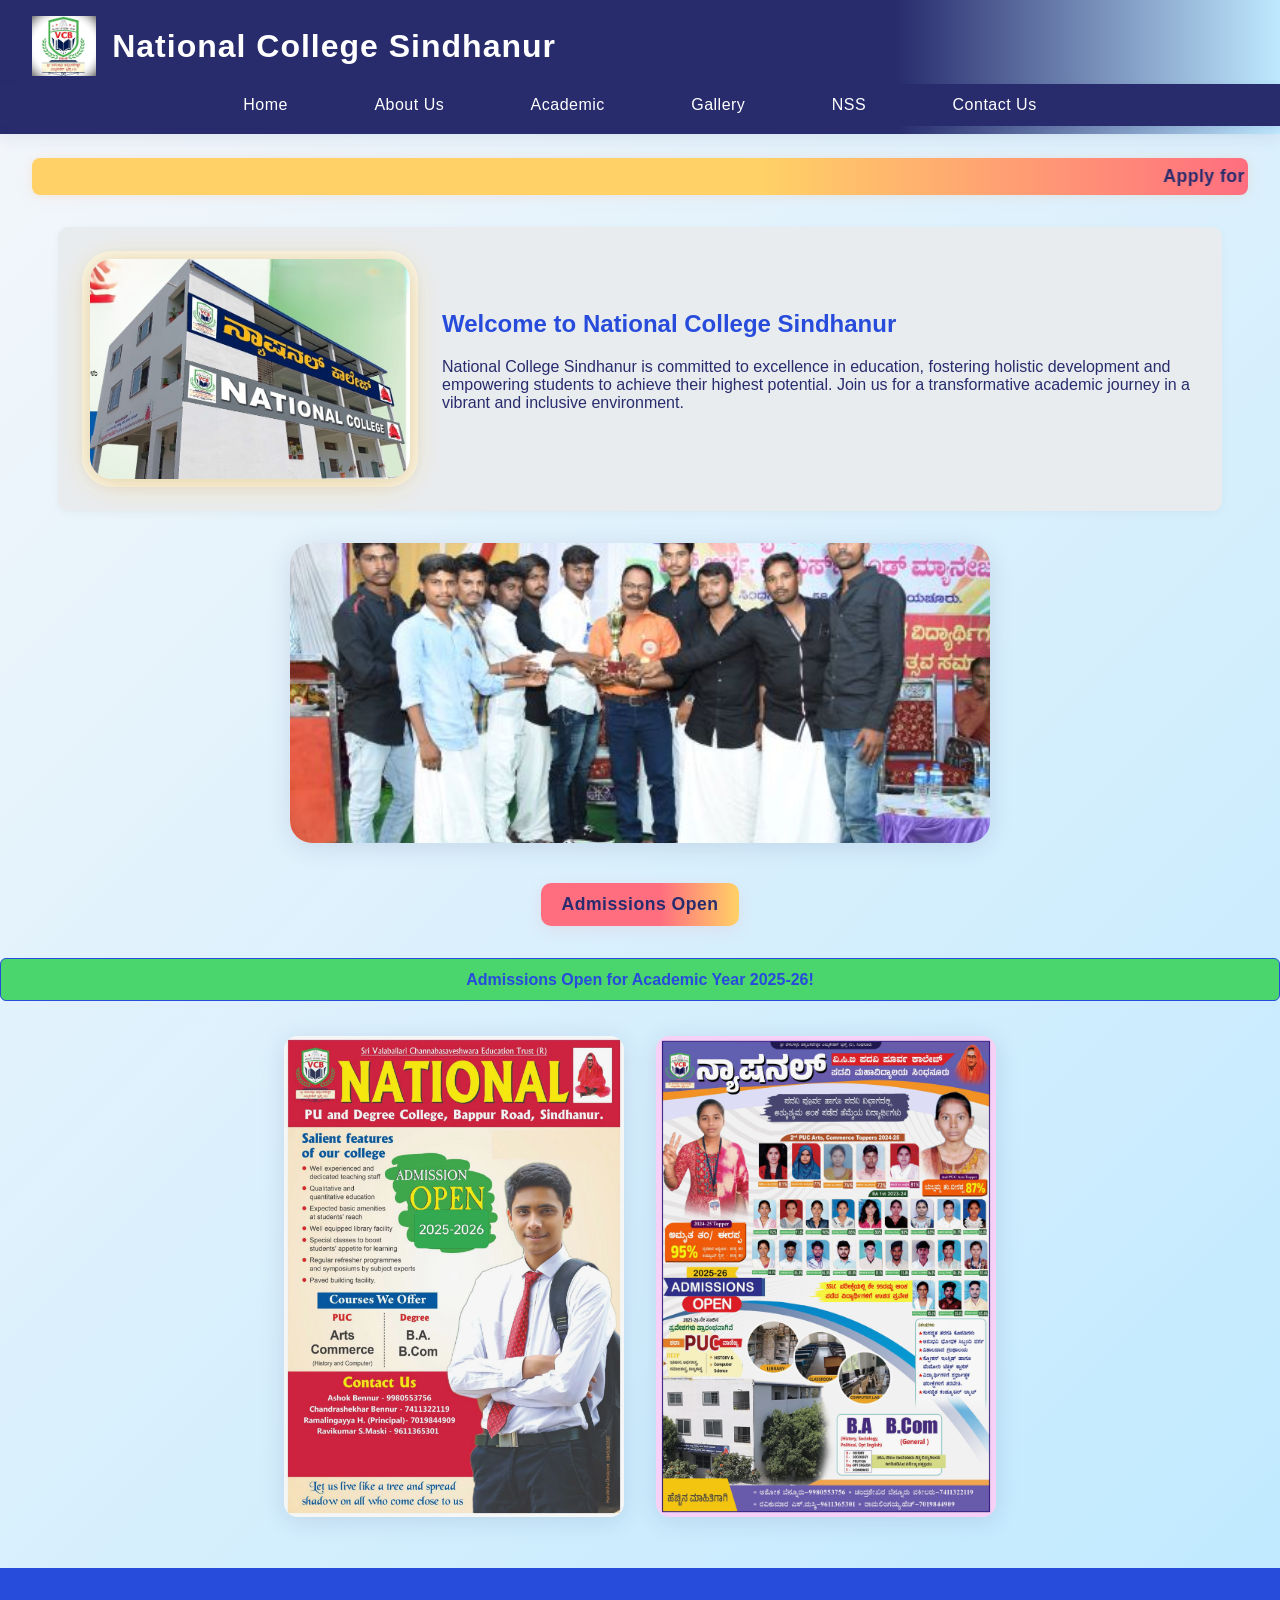
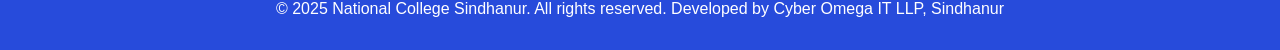
<file: index.html>
<!DOCTYPE html>
<html lang="en">
<head>
    <meta charset="UTF-8">
    <meta name="viewport" content="width=device-width, initial-scale=1.0">
    <title>National College Sindhanur</title>
    <link rel="stylesheet" href="styles.css">
    <script defer src="main.js"></script>
</head>
<body>
    <header>
        <div class="college-header">
            <img src="images/logo.jpg" alt="College Logo" class="logo">
            <h1>National College Sindhanur</h1>
        </div>
        <nav>
            <ul class="navbar">
                <li><a href="index.html">Home</a></li>
                <li><a href="about.html">About Us</a></li>
                <li class="dropdown">
                    <a href="#" class="dropbtn">Academic</a>
                    <div class="dropdown-content">
                        <a href="puc.html">PUC</a>
                        <a href="degree.html">Degree</a>
                    </div>
                </li>
                <li><a href="gallery.html">Gallery</a></li>
                <li><a href="nss.html">NSS</a></li>
                <li><a href="contact.html">Contact Us</a></li>
            </ul>
        </nav>
    </header>
    <main>
        <div class="marquee-container">
            <marquee behavior="scroll" direction="left" class="notification">
                <span>Apply for PUC Admission &nbsp;&nbsp;|&nbsp;&nbsp; Apply for Degree Admission</span>
            </marquee>
        </div>
        <section class="college-info">
            <img src="images/building.jpg" alt="College Building" class="building-img">
            <div class="info-text">
                <h2>Welcome to National College Sindhanur</h2>
                <p>National College Sindhanur is committed to excellence in education, fostering holistic development and empowering students to achieve their highest potential. Join us for a transformative academic journey in a vibrant and inclusive environment.</p>
            </div>
        </section>
        <div class="slider" id="slider">
            <img src="images/events2.jpg" class="slide active" alt="College Photo 1">
            <img src="images/events1.jpg" class="slide" alt="College Photo 2">
            <img src="images/events3.jpg" class="slide" alt="College Photo 3">
        </div>
        <div class="admission-hover" style="display:flex;justify-content:center;margin:2rem 0 0 0;">
            <span class="admission-text">Admissions Open for Academic Year 2025-26!</span>
        </div>
        <div class="pamphlet-row" style="display:flex;flex-wrap:wrap;justify-content:center;gap:2rem;margin:2.2rem 0 0 0;">
            <img src="images/pamphlet.jpeg" alt="College Pamphlet 1" class="pamphlet-img" style="max-width:340px;width:100%;border-radius:14px;box-shadow:0 4px 24px rgba(40,44,109,0.13);">
            <img src="images/pamphlet1.jpeg" alt="College Pamphlet 2" class="pamphlet-img" style="max-width:340px;width:100%;border-radius:14px;box-shadow:0 4px 24px rgba(40,44,109,0.13);">
        </div>
    </main>
    <footer>
        <p>&copy; 2025 National College Sindhanur. All rights reserved. Developed by Cyber Omega IT LLP, Sindhanur</p>
    </footer>
</body>
</html>
</file>
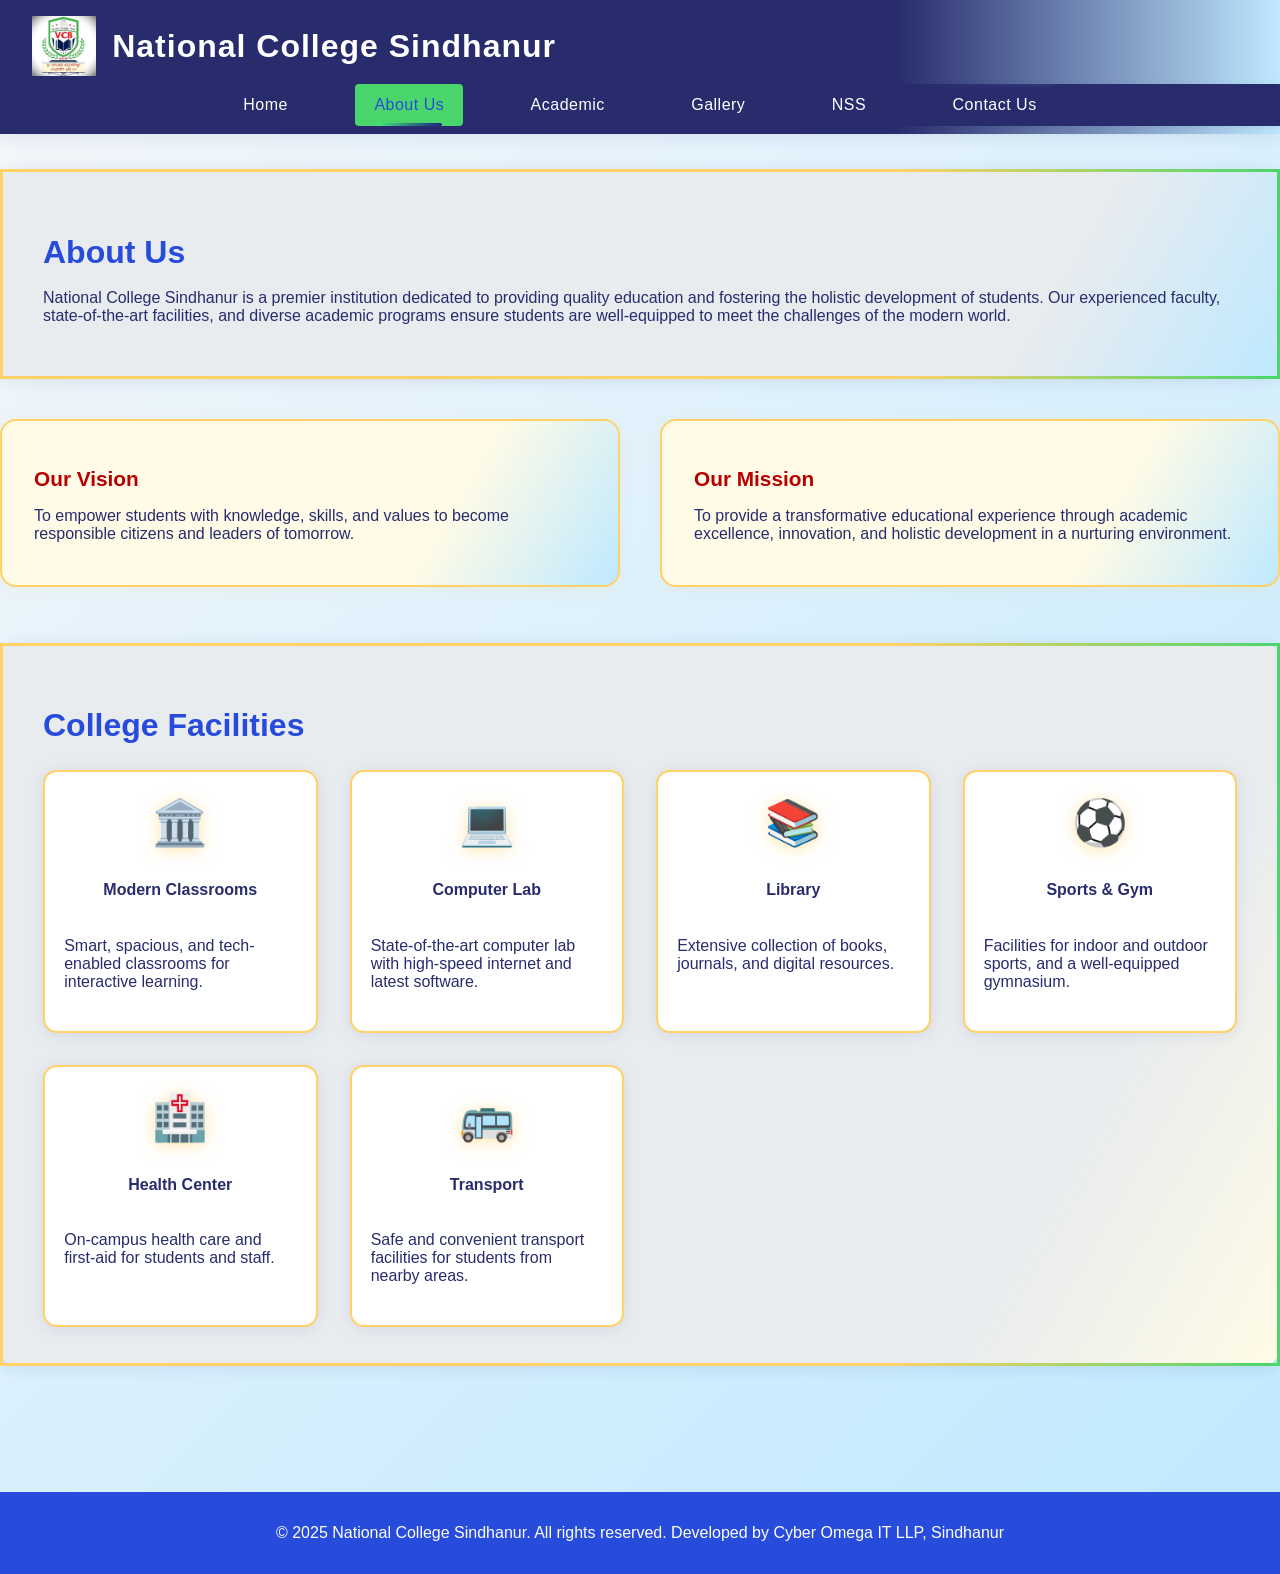
<file: about.html>
<!DOCTYPE html>
<html lang="en">
<head>
    <meta charset="UTF-8">
    <meta name="viewport" content="width=device-width, initial-scale=1.0">
    <title>About Us - National College Sindhanur</title>
    <link rel="stylesheet" href="styles.css">
</head>
<body>
    <header>
        <div class="college-header">
            <img src="images/logo.jpg" alt="College Logo" class="logo">
            <h1>National College Sindhanur</h1>
        </div>
        <nav>
            <ul class="navbar">
                <li><a href="index.html">Home</a></li>
                <li><a href="about.html" class="active">About Us</a></li>
                <li><a href="academic.html">Academic</a></li>
                <li><a href="gallery.html">Gallery</a></li>
                <li><a href="nss.html">NSS</a></li>
                <li><a href="contact.html">Contact Us</a></li>
            </ul>
        </nav>
    </header>
    <main>
        <section class="about-section">
            <h2>About Us</h2>
            <p>National College Sindhanur is a premier institution dedicated to providing quality education and fostering the holistic development of students. Our experienced faculty, state-of-the-art facilities, and diverse academic programs ensure students are well-equipped to meet the challenges of the modern world.</p>
        </section>
        <section class="vision-mission-section" style="margin-bottom: 3.5rem;">
            <div class="vm-card vm-vision">
                <h3>Our Vision</h3>
                <p>To empower students with knowledge, skills, and values to become responsible citizens and leaders of tomorrow.</p>
            </div>
            <div class="vm-card vm-mission">
                <h3>Our Mission</h3>
                <p>To provide a transformative educational experience through academic excellence, innovation, and holistic development in a nurturing environment.</p>
            </div>
        </section>
        <section class="facilities-section facilities-animate">
            <h2>College Facilities</h2>
            <div class="facilities-grid">
                <div class="facility-card">
                    <div class="facility-icon">🏛️</div>
                    <h4>Modern Classrooms</h4>
                    <p>Smart, spacious, and tech-enabled classrooms for interactive learning.</p>
                </div>
                <div class="facility-card">
                    <div class="facility-icon">💻</div>
                    <h4>Computer Lab</h4>
                    <p>State-of-the-art computer lab with high-speed internet and latest software.</p>
                </div>
                <div class="facility-card">
                    <div class="facility-icon">📚</div>
                    <h4>Library</h4>
                    <p>Extensive collection of books, journals, and digital resources.</p>
                </div>
                <div class="facility-card">
                    <div class="facility-icon">⚽</div>
                    <h4>Sports & Gym</h4>
                    <p>Facilities for indoor and outdoor sports, and a well-equipped gymnasium.</p>
                </div>
                <div class="facility-card">
                    <div class="facility-icon">🏥</div>
                    <h4>Health Center</h4>
                    <p>On-campus health care and first-aid for students and staff.</p>
                </div>
                <div class="facility-card">
                    <div class="facility-icon">🚌</div>
                    <h4>Transport</h4>
                    <p>Safe and convenient transport facilities for students from nearby areas.</p>
                </div>
            </div>
        </section>
        <div id="about-admission-btn-container" style="display:flex;justify-content:center;margin:2.7rem 0 0.8rem 0;">
            <button class="admission-popup-btn" id="about-admission-btn">Admissions Open</button>
        </div>
    </main>
    <footer>
        <p>&copy; 2025 National College Sindhanur. All rights reserved. Developed by Cyber Omega IT LLP, Sindhanur</p>
    </footer>
</body>
</html>
</file>
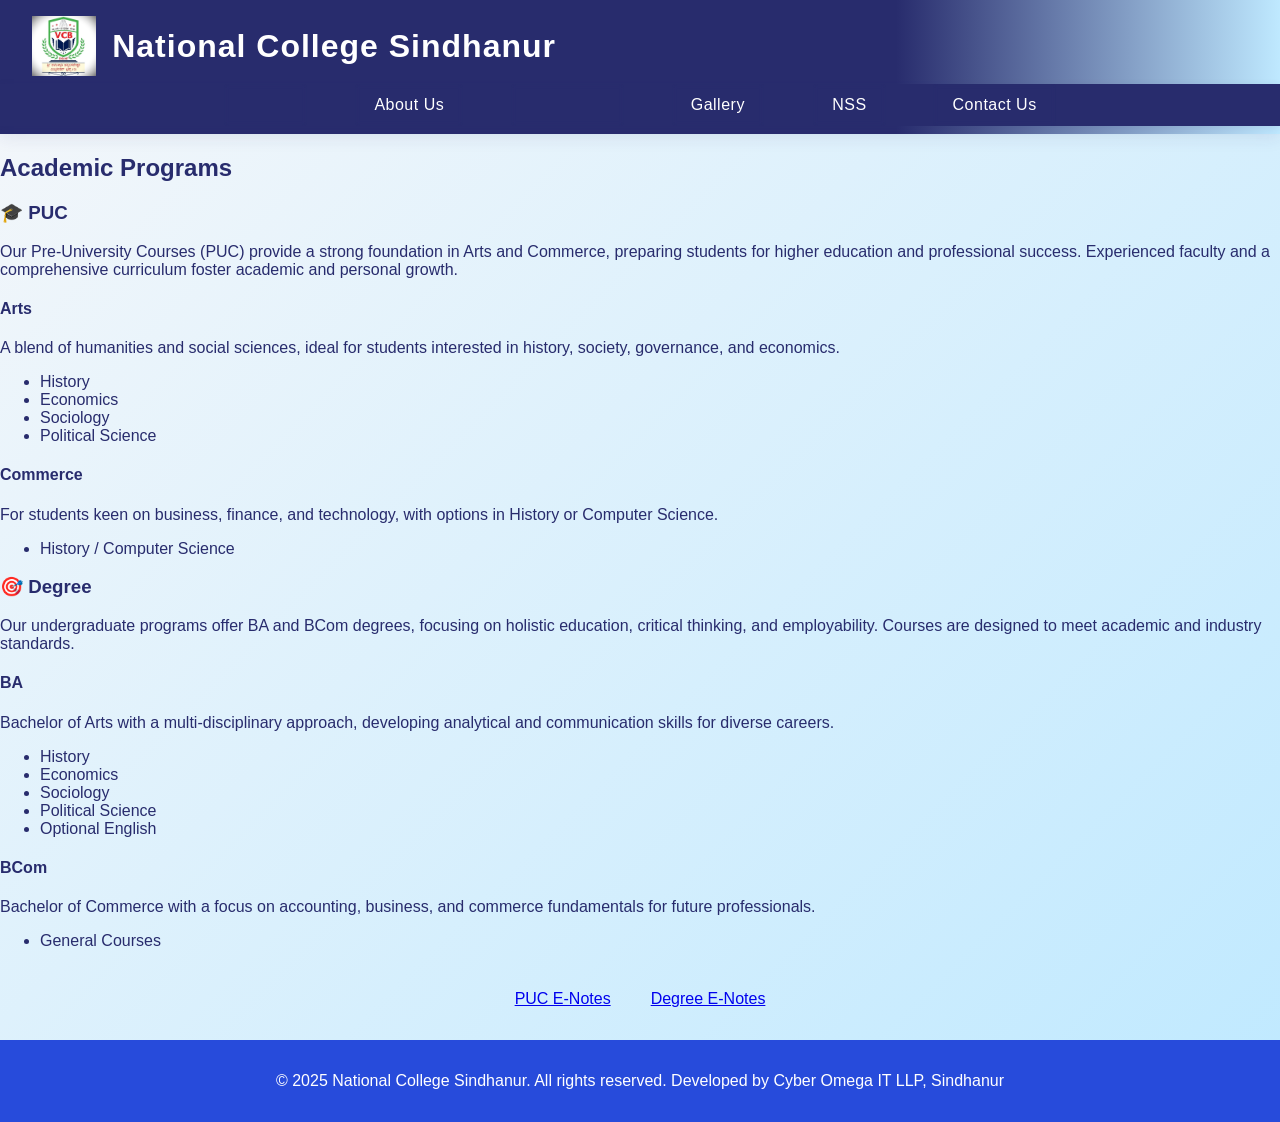
<file: academic.html>
<!DOCTYPE html>
<html lang="en">
<head>
    <meta charset="UTF-8">
    <meta name="viewport" content="width=device-width, initial-scale=1.0">
    <title>Academic - National College Sindhanur</title>
    <link rel="stylesheet" href="styles.css">
</head>
<body>
    <header>
        <div class="college-header">
            <img src="images/logo.jpg" alt="College Logo" class="logo">
            <h1>National College Sindhanur</h1>
        </div>
        <nav>
            <ul class="navbar">
                <li><a href="index.html">Home</a></li>
                <li><a href="about.html">About Us</a></li>
                <li class="dropdown">
                    <a href="#" class="dropbtn active">Academic</a>
                    <div class="dropdown-content">
                        <a href="puc.html">PUC</a>
                        <a href="degree.html">Degree</a>
                    </div>
                </li>
                <li><a href="gallery.html">Gallery</a></li>
                <li><a href="nss.html">NSS</a></li>
                <li><a href="contact.html">Contact Us</a></li>
            </ul>
        </nav>
    </header>
    <main>
        <section class="academic-section">
            <h2>Academic Programs</h2>
            <div class="academic-grid">
                <div class="academic-card academic-puc">
                    <h3><span class="academic-icon">🎓</span> PUC</h3>
<p class="academic-desc">Our Pre-University Courses (PUC) provide a strong foundation in Arts and Commerce, preparing students for higher education and professional success. Experienced faculty and a comprehensive curriculum foster academic and personal growth.</p>
                    <div class="academic-track">
                        <h4>Arts</h4>
<p class="track-desc">A blend of humanities and social sciences, ideal for students interested in history, society, governance, and economics.</p>
                        <ul>
                            <li>History</li>
                            <li>Economics</li>
                            <li>Sociology</li>
                            <li>Political Science</li>
                        </ul>
                    </div>
                    <div class="academic-track">
                        <h4>Commerce</h4>
<p class="track-desc">For students keen on business, finance, and technology, with options in History or Computer Science.</p>
                        <ul>
                            <li>History / Computer Science</li>
                        </ul>
                    </div>
                </div>
                <div class="academic-card academic-degree">
                    <h3><span class="academic-icon">🎯</span> Degree</h3>
<p class="academic-desc">Our undergraduate programs offer BA and BCom degrees, focusing on holistic education, critical thinking, and employability. Courses are designed to meet academic and industry standards.</p>
                    <div class="academic-track">
                        <h4>BA</h4>
<p class="track-desc">Bachelor of Arts with a multi-disciplinary approach, developing analytical and communication skills for diverse careers.</p>
                        <ul>
                            <li>History</li>
                            <li>Economics</li>
                            <li>Sociology</li>
                            <li>Political Science</li>
                            <li>Optional English</li>
                        </ul>
                    </div>
                    <div class="academic-track">
                        <h4>BCom</h4>
<p class="track-desc">Bachelor of Commerce with a focus on accounting, business, and commerce fundamentals for future professionals.</p>
                        <ul>
                            <li>General Courses</li>
                        </ul>
                    </div>
                </div>
            </div>
            <div class="academic-btns" style="display:flex;justify-content:center;gap:2.5rem;margin:2.5rem 0 1.5rem 0;">
                <a href="puc.html" class="academic-link-btn">PUC E-Notes</a>
                <a href="degree.html" class="academic-link-btn">Degree E-Notes</a>
            </div>
        </section>
    </main>
    <footer>
        <p>&copy; 2025 National College Sindhanur. All rights reserved. Developed by Cyber Omega IT LLP, Sindhanur</p>
    </footer>
</body>
</html>
</file>
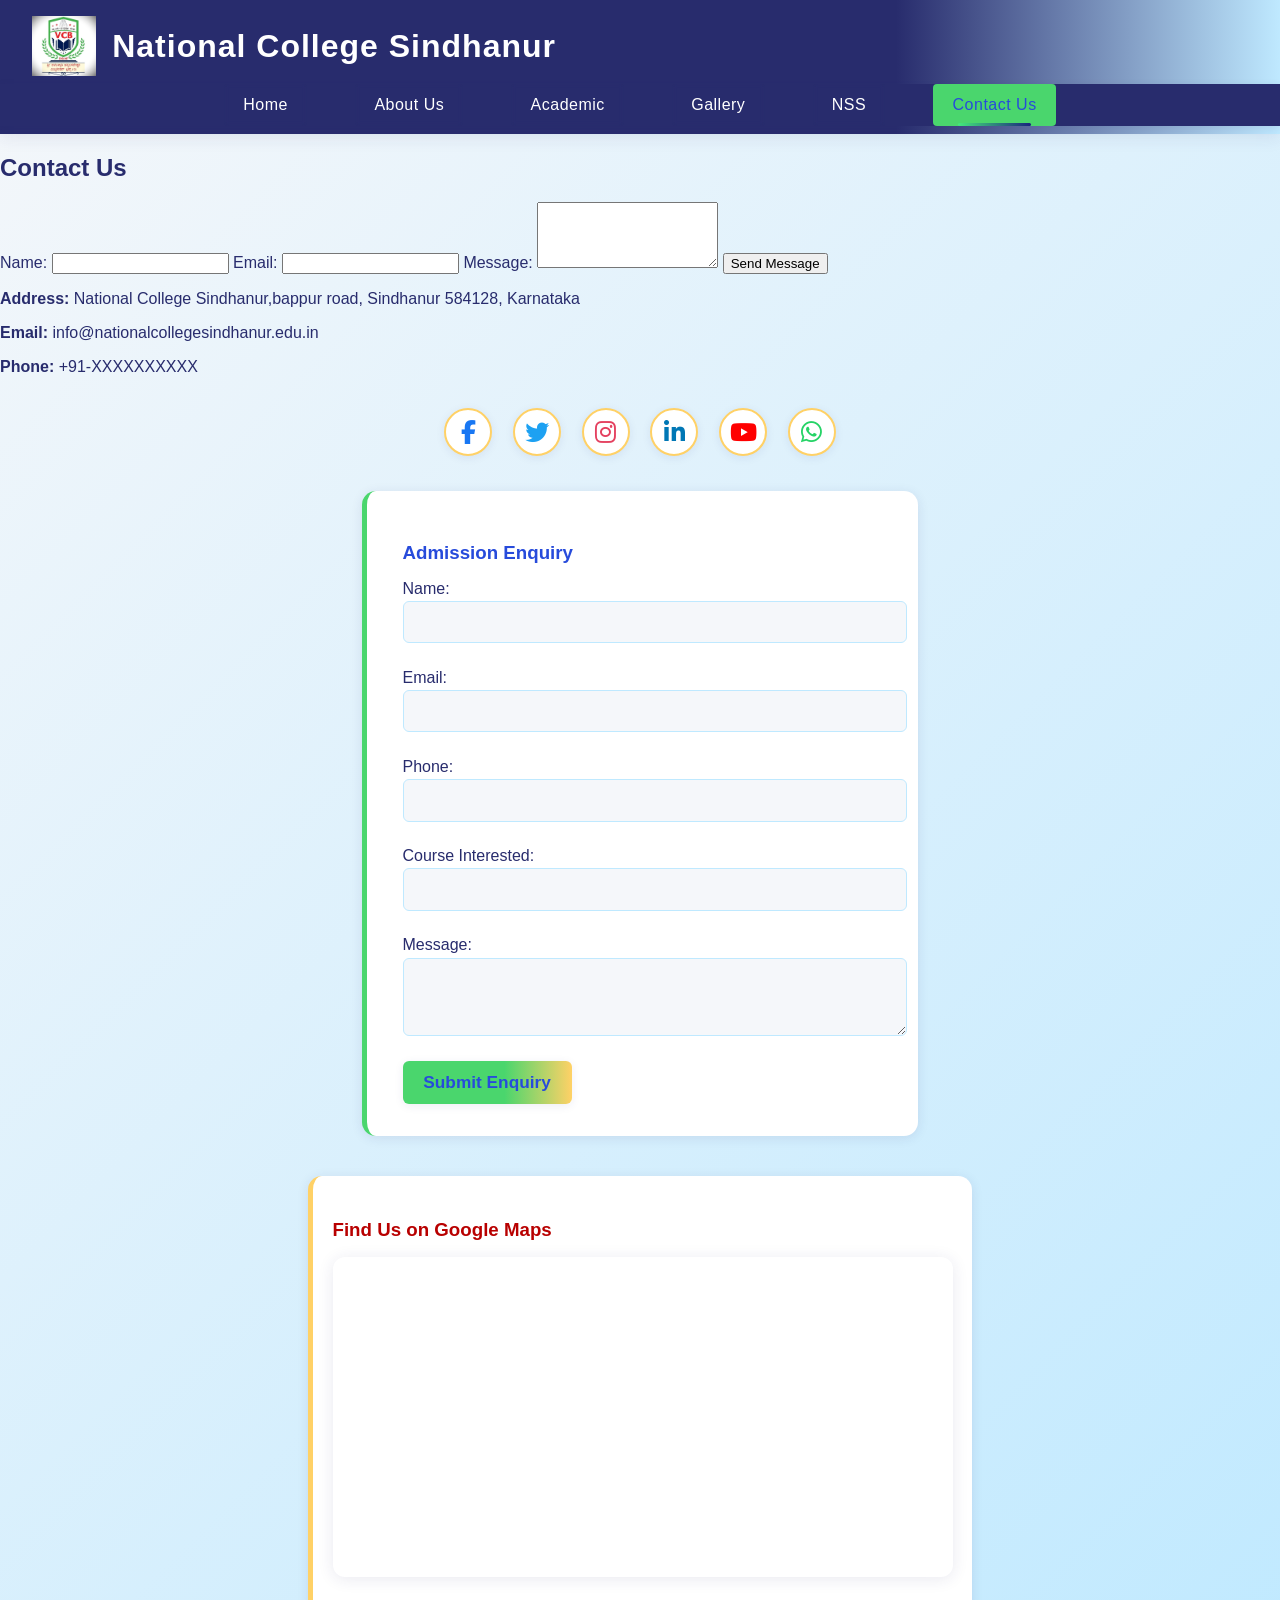
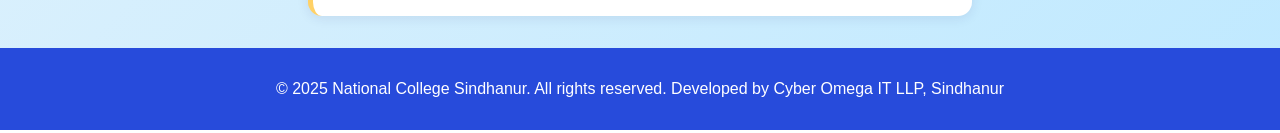
<file: contact.html>
<!DOCTYPE html>
<html lang="en">
<head>
    <meta charset="UTF-8">
    <meta name="viewport" content="width=device-width, initial-scale=1.0">
    <title>Contact Us - National College Sindhanur</title>
    <link rel="stylesheet" href="styles.css">
    <!-- Font Awesome for social media icons -->
    <link rel="stylesheet" href="https://cdnjs.cloudflare.com/ajax/libs/font-awesome/6.4.2/css/all.min.css" crossorigin="anonymous" referrerpolicy="no-referrer" />
</head>
<body>
    <header>
        <div class="college-header">
            <img src="images/logo.jpg" alt="College Logo" class="logo">
            <h1>National College Sindhanur</h1>
        </div>
        <nav>
            <ul class="navbar">
                <li><a href="index.html">Home</a></li>
                <li><a href="about.html">About Us</a></li>
                <li><a href="academic.html">Academic</a></li>
                <li><a href="gallery.html">Gallery</a></li>
                <li><a href="nss.html">NSS</a></li>
                <li><a href="contact.html" class="active">Contact Us</a></li>
            </ul>
        </nav>
    </header>
    <main>
        <section class="contact-section">
            <h2>Contact Us</h2>
            <form class="contact-form">
                <label for="name">Name:</label>
                <input type="text" id="name" name="name" required>
                <label for="email">Email:</label>
                <input type="email" id="email" name="email" required>
                <label for="message">Message:</label>
                <textarea id="message" name="message" rows="4" required></textarea>
                <button type="submit">Send Message</button>
            </form>
            <div class="contact-details">
                <p><strong>Address:</strong> National College Sindhanur,bappur road, Sindhanur 584128, Karnataka</p>
                <p><strong>Email:</strong> info@nationalcollegesindhanur.edu.in</p>
                <p><strong>Phone:</strong> +91-XXXXXXXXXX</p>
            </div>
            <div class="social-media-links">
                <a href="https://www.facebook.com/Nccmfamily/" target="_blank" aria-label="Facebook" class="social-icon facebook"><i class="fab fa-facebook-f"></i></a>
                <a href="https://twitter.com/" target="_blank" aria-label="Twitter" class="social-icon twitter"><i class="fab fa-twitter"></i></a>
                <a href="https://www.instagram.com/national_degree_college/" target="_blank" aria-label="Instagram" class="social-icon instagram"><i class="fab fa-instagram"></i></a>
                <a href="https://in.linkedin.com/school/d470-national-commerce-college-sindhanur/http://www.youtube.com/@nationalcollegesindhanuron3766" target="_blank" aria-label="LinkedIn" class="social-icon linkedin"><i class="fab fa-linkedin-in"></i></a>
                <a href="https://youtube.com/" target="_blank" aria-label="YouTube" class="social-icon youtube"><i class="fab fa-youtube"></i></a>
                <a href="https://wa.me/" target="_blank" aria-label="WhatsApp" class="social-icon whatsapp"><i class="fab fa-whatsapp"></i></a>
            </div>
            <form class="admission-form" style="margin-top:2.2rem;">
                <h3>Admission Enquiry</h3>
                <label for="admission-name">Name:</label>
                <input type="text" id="admission-name" name="admission-name" required>
                <label for="admission-email">Email:</label>
                <input type="email" id="admission-email" name="admission-email" required>
                <label for="admission-phone">Phone:</label>
                <input type="tel" id="admission-phone" name="admission-phone" required>
                <label for="admission-course">Course Interested:</label>
                <input type="text" id="admission-course" name="admission-course" required>
                <label for="admission-message">Message:</label>
                <textarea id="admission-message" name="admission-message" rows="3" required></textarea>
                <button type="submit">Submit Enquiry</button>
            </form>
            <div class="map-container" style="margin-top:2.5rem;">
                <h3>Find Us on Google Maps</h3>
                <iframe src="https://www.google.com/maps?q=National+College+Sindhanur&output=embed" width="100%" height="320" style="border:0;border-radius:12px;box-shadow:0 2px 16px rgba(40,44,109,0.10);" allowfullscreen="" loading="lazy" referrerpolicy="no-referrer-when-downgrade"></iframe>
            </div>
        </section>
    </main>
    <footer>
        <p>&copy; 2025 National College Sindhanur. All rights reserved. Developed by Cyber Omega IT LLP, Sindhanur</p>
    </footer>
</body>
</html>
</file>
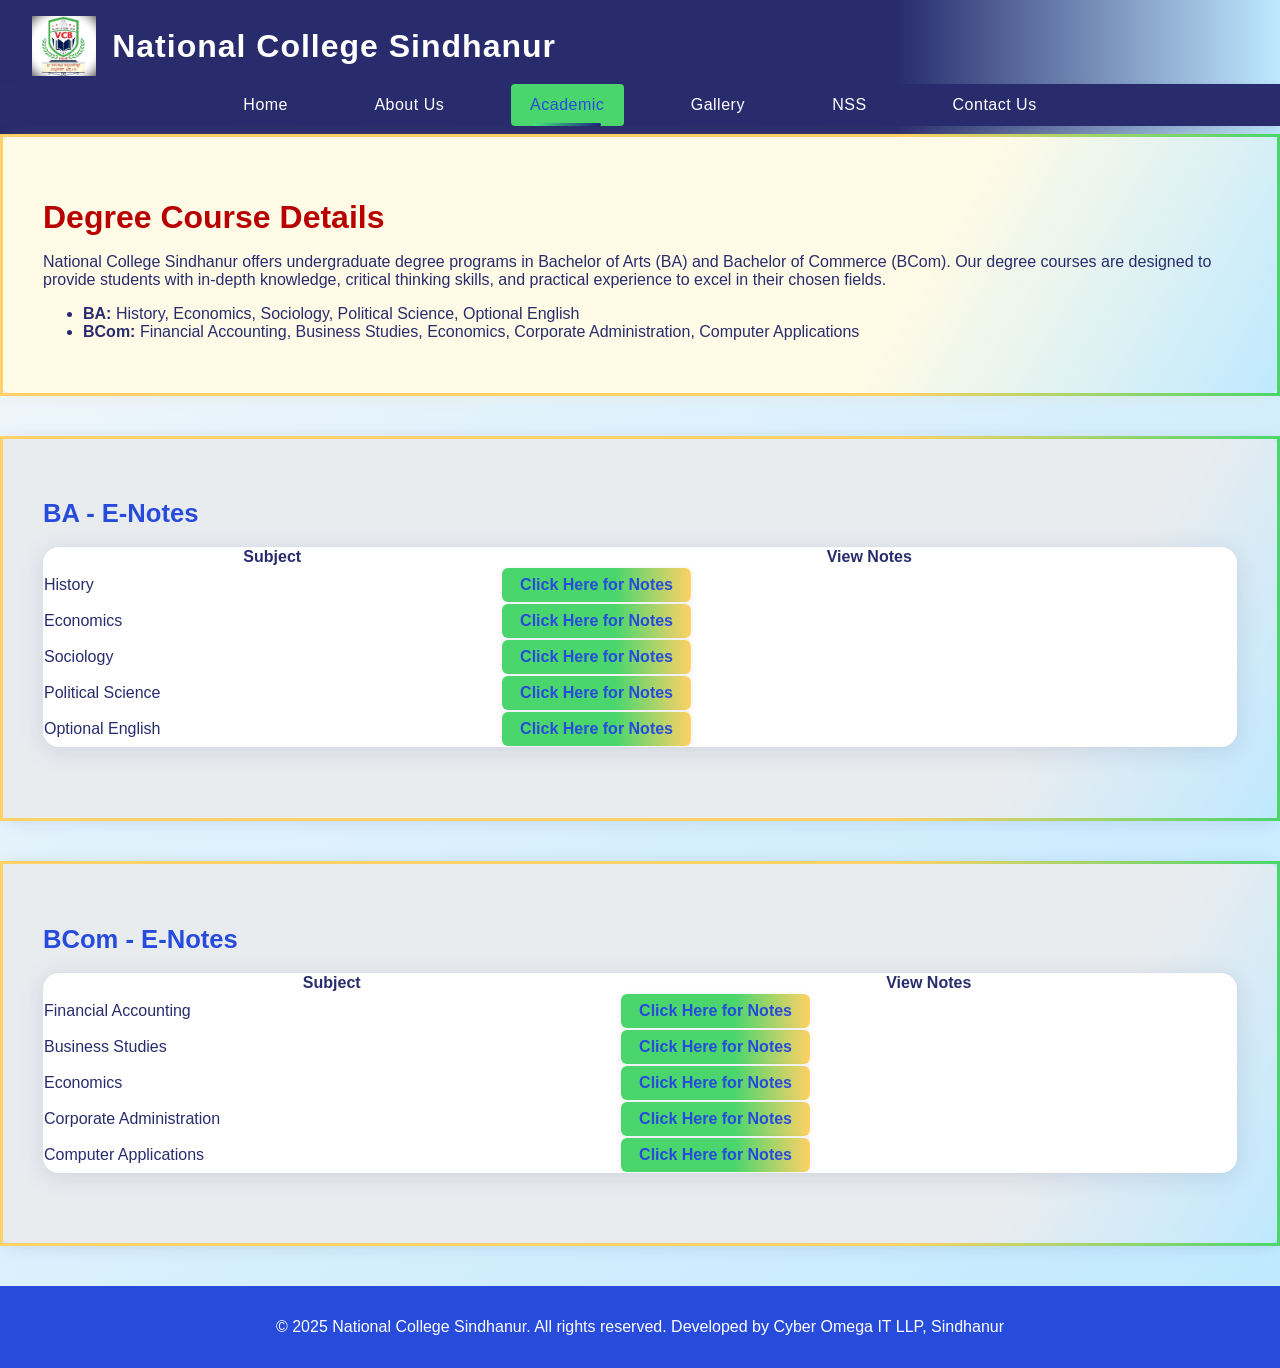
<file: degree.html>
<!DOCTYPE html>
<html lang="en">
<head>
    <meta charset="UTF-8">
    <meta name="viewport" content="width=device-width, initial-scale=1.0">
    <title>Degree E-Notes - National College Sindhanur</title>
    <link rel="stylesheet" href="styles.css">
</head>
<body>
    <header>
        <div class="college-header">
            <img src="images/logo.jpg" alt="College Logo" class="logo">
            <h1>National College Sindhanur</h1>
        </div>
        <nav>
            <ul class="navbar">
                <li><a href="index.html">Home</a></li>
                <li><a href="about.html">About Us</a></li>
                <li class="dropdown">
                    <a href="#" class="dropbtn active">Academic</a>
                    <div class="dropdown-content">
                        <a href="puc.html">PUC</a>
                        <a href="degree.html" class="active">Degree</a>
                    </div>
                </li>
                <li><a href="gallery.html">Gallery</a></li>
                <li><a href="nss.html">NSS</a></li>
                <li><a href="contact.html">Contact Us</a></li>
            </ul>
        </nav>
    </header>
    <main>
        <!-- Degree Course Details Section -->
        <section class="degree-course-details">
            <h2>Degree Course Details</h2>
            <p>National College Sindhanur offers undergraduate degree programs in Bachelor of Arts (BA) and Bachelor of Commerce (BCom). Our degree courses are designed to provide students with in-depth knowledge, critical thinking skills, and practical experience to excel in their chosen fields.</p>
            <ul>
                <li><strong>BA:</strong> History, Economics, Sociology, Political Science, Optional English</li>
                <li><strong>BCom:</strong> Financial Accounting, Business Studies, Economics, Corporate Administration, Computer Applications</li>
            </ul>
        </section>

        <!-- BA E-Notes Section -->
        <section class="e-notes-section">
            <h3>BA - E-Notes</h3>
            <table class="e-notes-table">
                <thead>
                    <tr><th>Subject</th><th>View Notes</th></tr>
                </thead>
                <tbody>
                    <tr><td>History</td><td><a href="pdfs/ba-history.pdf" class="e-notes-btn" target="_blank">Click Here for Notes</a></td></tr>
                    <tr><td>Economics</td><td><a href="pdfs/ba-economics.pdf" class="e-notes-btn" target="_blank">Click Here for Notes</a></td></tr>
                    <tr><td>Sociology</td><td><a href="pdfs/ba-sociology.pdf" class="e-notes-btn" target="_blank">Click Here for Notes</a></td></tr>
                    <tr><td>Political Science</td><td><a href="pdfs/ba-political-science.pdf" class="e-notes-btn" target="_blank">Click Here for Notes</a></td></tr>
                    <tr><td>Optional English</td><td><a href="pdfs/ba-opt-english.pdf" class="e-notes-btn" target="_blank">Click Here for Notes</a></td></tr>
                </tbody>
            </table>
        </section>

        <!-- BCom E-Notes Section -->
        <section class="e-notes-section">
            <h3>BCom - E-Notes</h3>
            <table class="e-notes-table">
                <thead>
                    <tr><th>Subject</th><th>View Notes</th></tr>
                </thead>
                <tbody>
                    <tr><td>Financial Accounting</td><td><a href="pdfs/bcom-fin-accounting.pdf" class="e-notes-btn" target="_blank">Click Here for Notes</a></td></tr>
                    <tr><td>Business Studies</td><td><a href="pdfs/bcom-business-studies.pdf" class="e-notes-btn" target="_blank">Click Here for Notes</a></td></tr>
                    <tr><td>Economics</td><td><a href="pdfs/bcom-economics.pdf" class="e-notes-btn" target="_blank">Click Here for Notes</a></td></tr>
                    <tr><td>Corporate Administration</td><td><a href="pdfs/bcom-corp-admin.pdf" class="e-notes-btn" target="_blank">Click Here for Notes</a></td></tr>
                    <tr><td>Computer Applications</td><td><a href="pdfs/bcom-computer-apps.pdf" class="e-notes-btn" target="_blank">Click Here for Notes</a></td></tr>
                </tbody>
            </table>
        </section>
    </main>
    <footer>
        <p>&copy; 2025 National College Sindhanur. All rights reserved. Developed by Cyber Omega IT LLP, Sindhanur</p>
    </footer>
</body>
</html>
</file>
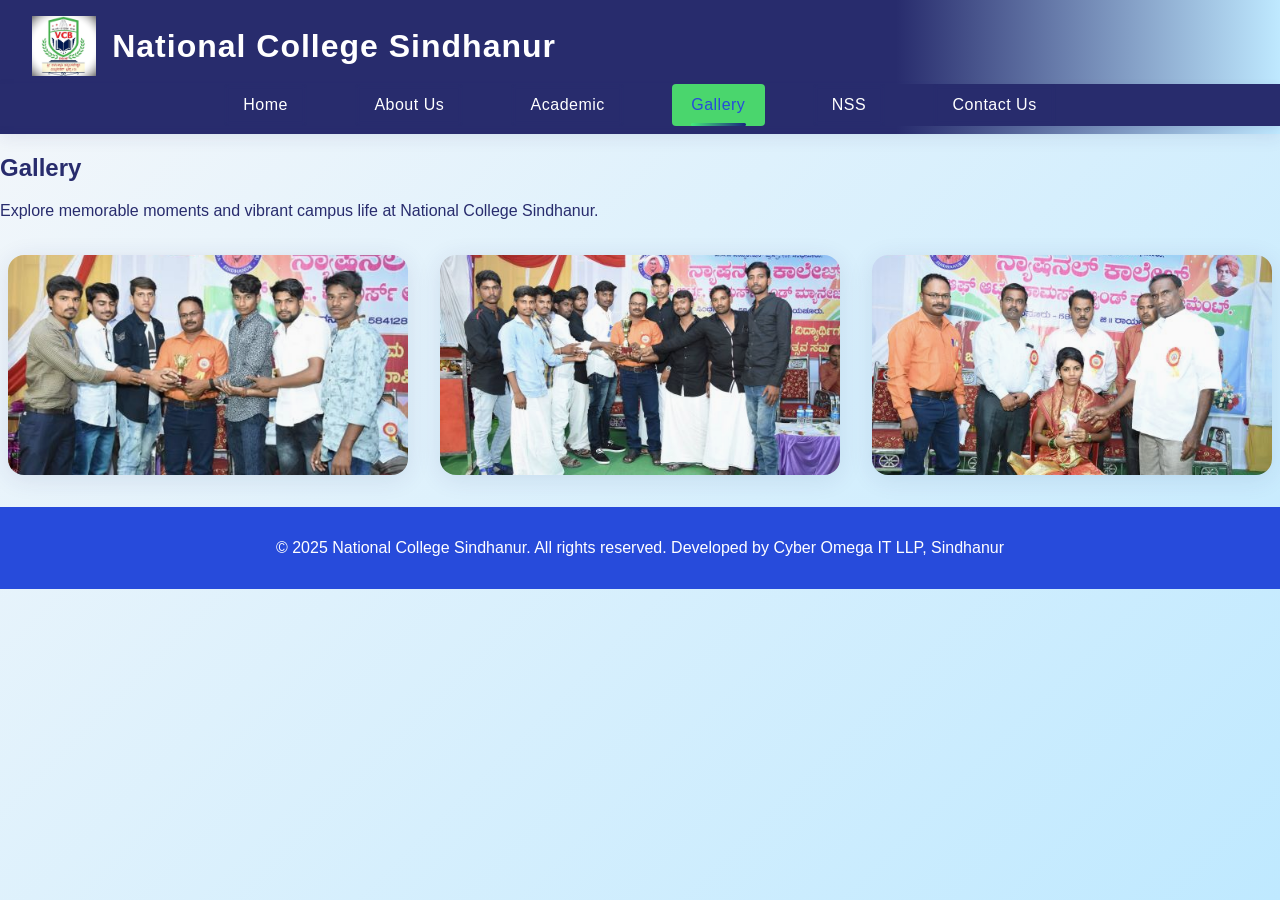
<file: gallery.html>
<!DOCTYPE html>
<html lang="en">
<head>
    <meta charset="UTF-8">
    <meta name="viewport" content="width=device-width, initial-scale=1.0">
    <title>Gallery - National College Sindhanur</title>
    <link rel="stylesheet" href="styles.css">
    <link rel="stylesheet" href="gallery-advanced.css">
</head>
<body>
    <header>
        <div class="college-header">
            <img src="images/logo.jpg" alt="College Logo" class="logo">
            <h1>National College Sindhanur</h1>
        </div>
        <nav>
            <ul class="navbar">
                <li><a href="index.html">Home</a></li>
                <li><a href="about.html">About Us</a></li>
                <li><a href="academic.html">Academic</a></li>
                <li><a href="gallery.html" class="active">Gallery</a></li>
                <li><a href="nss.html">NSS</a></li>
                <li><a href="contact.html">Contact Us</a></li>
            </ul>
        </nav>
    </header>
    <main>
        <section class="gallery-section">
            <h2>Gallery</h2>
            <p>Explore memorable moments and vibrant campus life at National College Sindhanur.</p>
            <div class="gallery-grid">
                <img src="images/events1.jpg" alt="Gallery Photo 1">
                <img src="images/events2.jpg" alt="Gallery Photo 2">
                <img src="images/events3.jpg" alt="Gallery Photo 3">
                
            </div>
        </section>
    </main>
    <footer>
        <p>&copy; 2025 National College Sindhanur. All rights reserved. Developed by Cyber Omega IT LLP, Sindhanur</p>
    </footer>
</body>
</html>
</file>
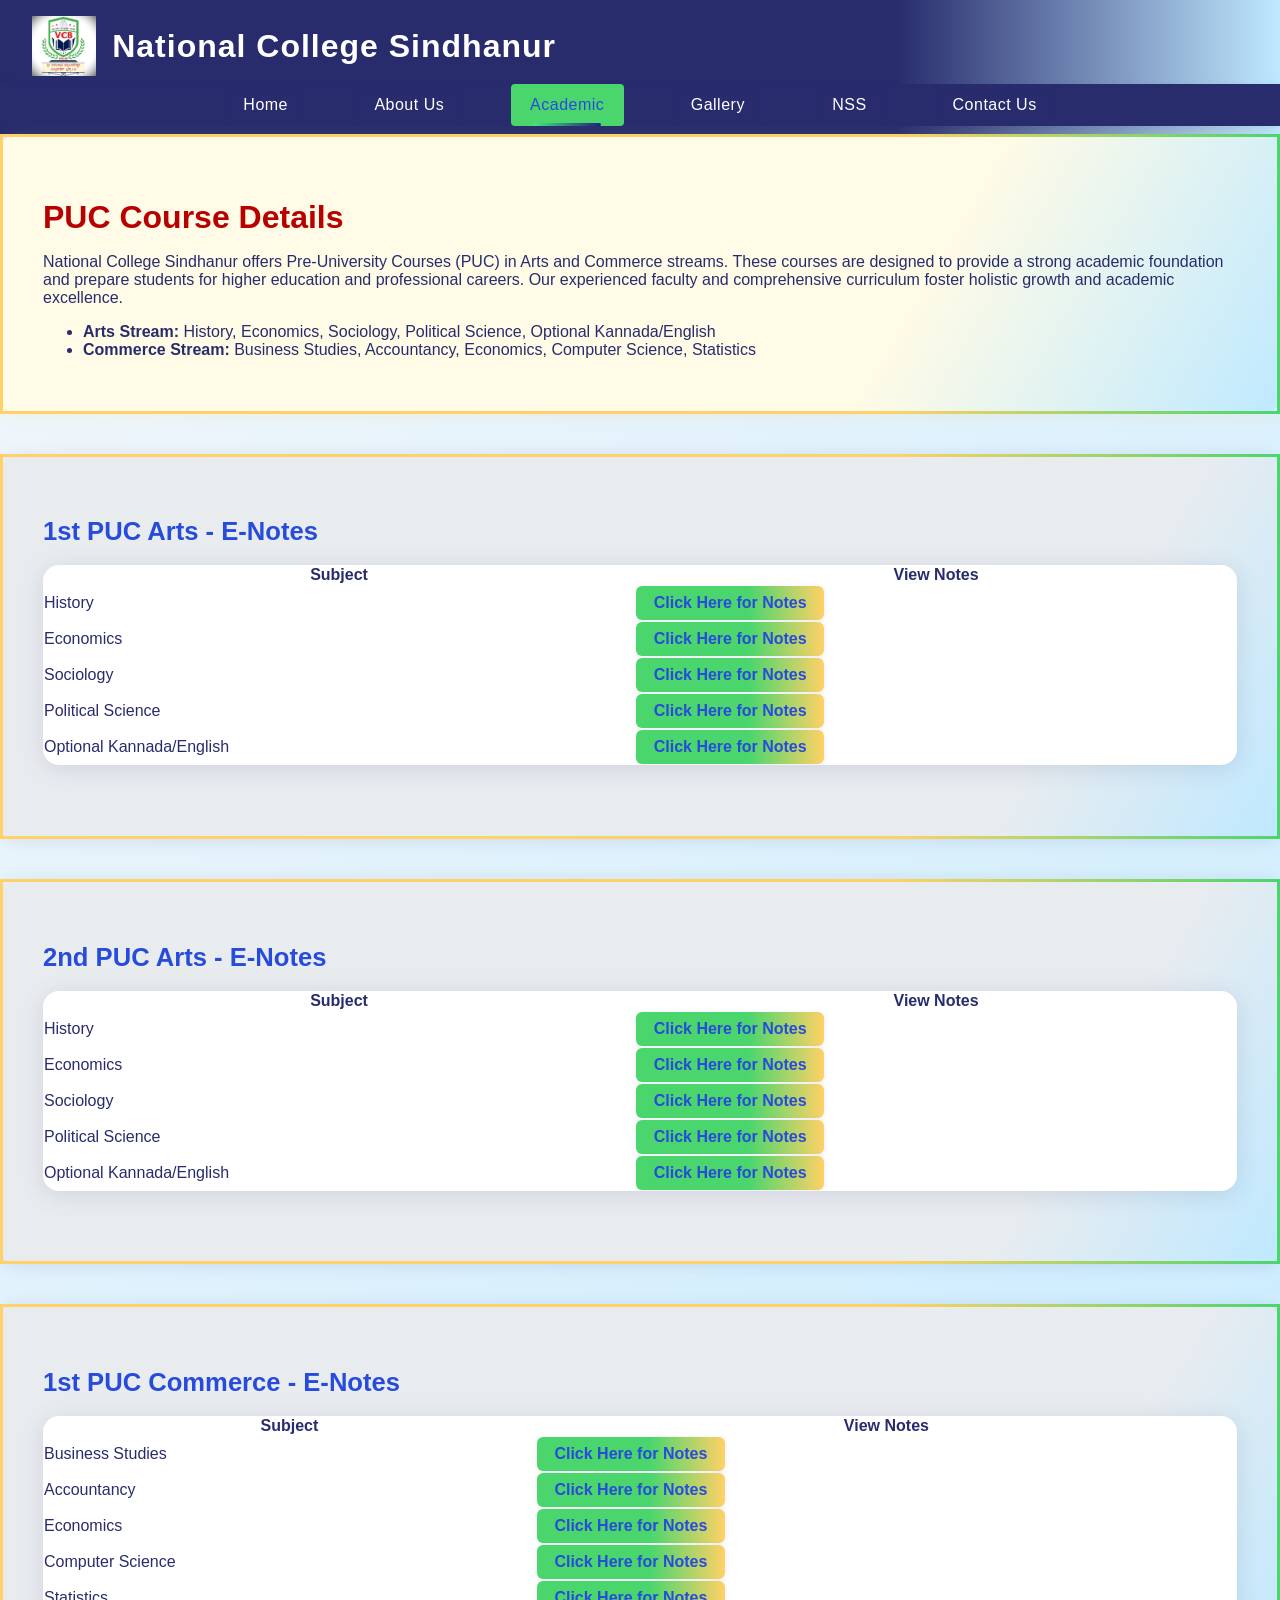
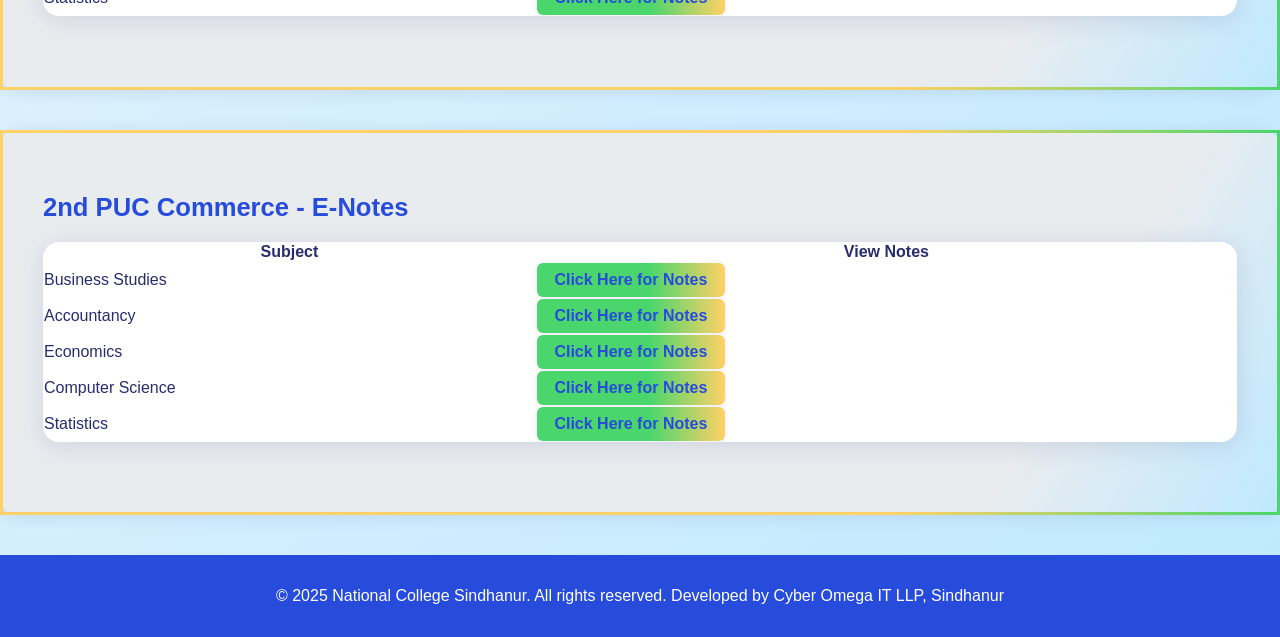
<file: puc.html>
<!DOCTYPE html>
<html lang="en">
<head>
    <meta charset="UTF-8">
    <meta name="viewport" content="width=device-width, initial-scale=1.0">
    <title>PUC E-Notes - National College Sindhanur</title>
    <link rel="stylesheet" href="styles.css">
</head>
<body>
    <header>
        <div class="college-header">
            <img src="images/logo.jpg" alt="College Logo" class="logo">
            <h1>National College Sindhanur</h1>
        </div>
        <nav>
            <ul class="navbar">
                <li><a href="index.html">Home</a></li>
                <li><a href="about.html">About Us</a></li>
                <li class="dropdown">
                    <a href="#" class="dropbtn active">Academic</a>
                    <div class="dropdown-content">
                        <a href="puc.html" class="active">PUC</a>
                        <a href="degree.html">Degree</a>
                    </div>
                </li>
                <li><a href="gallery.html">Gallery</a></li>
                <li><a href="nss.html">NSS</a></li>
                <li><a href="contact.html">Contact Us</a></li>
            </ul>
        </nav>
    </header>
    <main>
        <!-- PUC Course Details Section -->
        <section class="puc-course-details">
            <h2>PUC Course Details</h2>
            <p>National College Sindhanur offers Pre-University Courses (PUC) in Arts and Commerce streams. These courses are designed to provide a strong academic foundation and prepare students for higher education and professional careers. Our experienced faculty and comprehensive curriculum foster holistic growth and academic excellence.</p>
            <ul>
                <li><strong>Arts Stream:</strong> History, Economics, Sociology, Political Science, Optional Kannada/English</li>
                <li><strong>Commerce Stream:</strong> Business Studies, Accountancy, Economics, Computer Science, Statistics</li>
            </ul>
        </section>

        <!-- 1st PUC Arts Section -->
        <section class="e-notes-section">
            <h3>1st PUC Arts - E-Notes</h3>
            <table class="e-notes-table">
                <thead>
                    <tr><th>Subject</th><th>View Notes</th></tr>
                </thead>
                <tbody>
                    <tr><td>History</td><td><a href="pdfs/1st-puc-history.pdf" class="e-notes-btn" target="_blank">Click Here for Notes</a></td></tr>
                    <tr><td>Economics</td><td><a href="pdfs/1st-puc-economics.pdf" class="e-notes-btn" target="_blank">Click Here for Notes</a></td></tr>
                    <tr><td>Sociology</td><td><a href="pdfs/1st-puc-sociology.pdf" class="e-notes-btn" target="_blank">Click Here for Notes</a></td></tr>
                    <tr><td>Political Science</td><td><a href="pdfs/1st-puc-political-science.pdf" class="e-notes-btn" target="_blank">Click Here for Notes</a></td></tr>
                    <tr><td>Optional Kannada/English</td><td><a href="pdfs/1st-puc-opt-lang.pdf" class="e-notes-btn" target="_blank">Click Here for Notes</a></td></tr>
                </tbody>
            </table>
        </section>

        <!-- 2nd PUC Arts Section -->
        <section class="e-notes-section">
            <h3>2nd PUC Arts - E-Notes</h3>
            <table class="e-notes-table">
                <thead>
                    <tr><th>Subject</th><th>View Notes</th></tr>
                </thead>
                <tbody>
                    <tr><td>History</td><td><a href="pdfs/2nd-puc-history.pdf" class="e-notes-btn" target="_blank">Click Here for Notes</a></td></tr>
                    <tr><td>Economics</td><td><a href="pdfs/2nd-puc-economics.pdf" class="e-notes-btn" target="_blank">Click Here for Notes</a></td></tr>
                    <tr><td>Sociology</td><td><a href="pdfs/2nd-puc-sociology.pdf" class="e-notes-btn" target="_blank">Click Here for Notes</a></td></tr>
                    <tr><td>Political Science</td><td><a href="pdfs/2nd-puc-political-science.pdf" class="e-notes-btn" target="_blank">Click Here for Notes</a></td></tr>
                    <tr><td>Optional Kannada/English</td><td><a href="pdfs/2nd-puc-opt-lang.pdf" class="e-notes-btn" target="_blank">Click Here for Notes</a></td></tr>
                </tbody>
            </table>
        </section>

        <!-- 1st PUC Commerce Section -->
        <section class="e-notes-section">
            <h3>1st PUC Commerce - E-Notes</h3>
            <table class="e-notes-table">
                <thead>
                    <tr><th>Subject</th><th>View Notes</th></tr>
                </thead>
                <tbody>
                    <tr><td>Business Studies</td><td><a href="pdfs/1st-puc-business-studies.pdf" class="e-notes-btn" target="_blank">Click Here for Notes</a></td></tr>
                    <tr><td>Accountancy</td><td><a href="pdfs/1st-puc-accountancy.pdf" class="e-notes-btn" target="_blank">Click Here for Notes</a></td></tr>
                    <tr><td>Economics</td><td><a href="pdfs/1st-puc-economics.pdf" class="e-notes-btn" target="_blank">Click Here for Notes</a></td></tr>
                    <tr><td>Computer Science</td><td><a href="pdfs/1st-puc-computer-science.pdf" class="e-notes-btn" target="_blank">Click Here for Notes</a></td></tr>
                    <tr><td>Statistics</td><td><a href="pdfs/1st-puc-statistics.pdf" class="e-notes-btn" target="_blank">Click Here for Notes</a></td></tr>
                </tbody>
            </table>
        </section>

        <!-- 2nd PUC Commerce Section -->
        <section class="e-notes-section">
            <h3>2nd PUC Commerce - E-Notes</h3>
            <table class="e-notes-table">
                <thead>
                    <tr><th>Subject</th><th>View Notes</th></tr>
                </thead>
                <tbody>
                    <tr><td>Business Studies</td><td><a href="pdfs/2nd-puc-business-studies.pdf" class="e-notes-btn" target="_blank">Click Here for Notes</a></td></tr>
                    <tr><td>Accountancy</td><td><a href="pdfs/2nd-puc-accountancy.pdf" class="e-notes-btn" target="_blank">Click Here for Notes</a></td></tr>
                    <tr><td>Economics</td><td><a href="pdfs/2nd-puc-economics.pdf" class="e-notes-btn" target="_blank">Click Here for Notes</a></td></tr>
                    <tr><td>Computer Science</td><td><a href="pdfs/2nd-puc-computer-science.pdf" class="e-notes-btn" target="_blank">Click Here for Notes</a></td></tr>
                    <tr><td>Statistics</td><td><a href="pdfs/2nd-puc-statistics.pdf" class="e-notes-btn" target="_blank">Click Here for Notes</a></td></tr>
                </tbody>
            </table>
        </section>
    </main>
    <footer>
        <p>&copy; 2025 National College Sindhanur. All rights reserved. Developed by Cyber Omega IT LLP, Sindhanur</p>
    </footer>
</body>
</html>
</file>
<file: styles.css>
body {
    margin: 0;
    font-family: 'Segoe UI', Tahoma, Geneva, Verdana, sans-serif;
    background: linear-gradient(135deg, #f5f7fa 0%, #bfe9ff 100%);
    color: #282c6d;
    min-height: 100vh;
    transition: background 0.7s;
} 
header {
    background: linear-gradient(90deg, #282c6d 70%, #bfe9ff 100%);
    color: #fff;
    padding-bottom: 0.5rem;
    box-shadow: 0 4px 16px rgba(40,44,109,0.09);
    transition: background 0.7s;
} 
.college-header {
    display: flex;
    align-items: center;
    padding: 1rem 2rem 0.5rem 2rem;
}
.logo {
    height: 60px;
    margin-right: 1rem;
}
.college-header h1 {
    font-size: 2rem;
    margin: 0;
    letter-spacing: 1px;
}
nav {
    background: #282c6d;
    box-shadow: 0 2px 8px rgba(40,44,109,0.10);
    transition: background 0.7s;
    position: relative;
} 
.navbar {
    list-style: none;
    margin: 0;
    padding: 0;
    display: flex;
    justify-content: center;
    align-items: center;
}
.navbar li {
    margin: 0 1.5rem;
    position: relative;
}

/* Dropdown styles */
.dropdown .dropbtn {
    cursor: pointer;
}
.dropdown-content {
    display: none;
    position: absolute;
    background: #282c6d;
    min-width: 140px;
    box-shadow: 0 8px 24px rgba(40,44,109,0.13);
    border-radius: 6px;
    z-index: 100;
    top: 100%;
    left: 0;
    overflow: hidden;
}
.dropdown-content a {
    color: #fff;
    padding: 0.7rem 1.2rem;
    text-decoration: none;
    display: block;
    background: transparent;
    transition: background 0.2s, color 0.2s;
    font-weight: 500;
}
.dropdown-content a:hover {
    background: #ffd166;
    color: #282c6d;
}
.dropdown:hover .dropdown-content {
    display: block;
}
.dropdown .dropbtn::after {
    content: ' ▼';
    font-size: 0.7em;
}
.navbar a {
    color: #fff;
    text-decoration: none;
    font-weight: 500;
    padding: 0.75rem 1.2rem;
    display: block;
    border-radius: 4px;
    background: transparent;
    position: relative;
    overflow: hidden;
    transition: color 0.2s, background 0.2s;
    letter-spacing: 0.5px;
    backdrop-filter: blur(2px);
}
.navbar a::after {
    content: '';
    position: absolute;
    left: 50%;
    bottom: 0;
    width: 0;
    height: 3px;
    background: linear-gradient(90deg, #ff6e7f, #bfe9ff);
    transition: all 0.4s cubic-bezier(.4,0,.2,1);
    border-radius: 2px;
}
.navbar a:hover::after, .navbar a.active::after {
    left: 20%;
    width: 60%;
}
.navbar a:hover, .navbar a.active {
    color: #ffd166;
} 
.navbar a::after {
    content: '';
    position: absolute;
    left: 50%;
    bottom: 0;
    width: 0;
    height: 3px;
    background: linear-gradient(90deg, #eebbc3, #2ec4b6);
    transition: all 0.4s cubic-bezier(.4,0,.2,1);
    border-radius: 2px;
}
.navbar a:hover::after, .navbar a.active::after {
    left: 20%;
    width: 60%;
}
.navbar a:hover, .navbar a.active {
    color: #eebbc3;
} 
.navbar a::after {
    content: '';
    position: absolute;
    left: 50%;
    bottom: 0;
    width: 0;
    height: 3px;
    background: linear-gradient(90deg, #43e97b, #1a237e);
    transition: all 0.4s cubic-bezier(.4,0,.2,1);
    border-radius: 2px;
}
.navbar a:hover::after, .navbar a.active::after {
    left: 20%;
    width: 60%;
}
.navbar a:hover, .navbar a.active {
    color: #43e97b;
}
.navbar a:hover, .navbar a.active {
    background: #4ad66d; /* Light Green */
    color: #274bdb;
}

.dropdown-content a.active {
    background: #ffd166;
    color: #282c6d;
}
.marquee-container {
    display: flex;
    flex-direction: column;
    gap: 0.5rem;
    margin: 1.5rem 0 1rem 0;
    padding: 0 2rem;
}
.notification {
    background: linear-gradient(90deg, #ffd166 60%, #ff6e7f 100%);
    color: #282c6d;
    font-weight: bold;
    padding: 0.5rem 0;
    border-radius: 8px;
    font-size: 1.1rem;
    box-shadow: 0 1px 8px rgba(255,209,102,0.13);
    animation: fadeInDown 1.2s;
    letter-spacing: 0.5px;
    filter: drop-shadow(0 1px 8px rgba(255,110,127,0.08));
} 
@keyframes fadeInDown {
    from { opacity: 0; transform: translateY(-30px); }
    to { opacity: 1; transform: translateY(0); }
}
.slider {
    width: 90%;
    max-width: 700px;
    margin: 0 auto 2rem auto;
    position: relative;
    overflow: hidden;
    border-radius: 22px;
    box-shadow: 0 4px 24px rgba(40,44,109,0.12);
    background: linear-gradient(120deg, #fff 60%, #bfe9ff 100%);
    min-height: 300px;
    display: flex;
    align-items: center;
    justify-content: center;
    animation: fadeIn 1.2s;
    backdrop-filter: blur(2px);
} 
@keyframes fadeIn {
    from { opacity: 0; transform: scale(0.97); }
    to { opacity: 1; transform: scale(1); }
}

.admission-popup-btn {
    background: linear-gradient(90deg, #ff6e7f 60%, #ffd166 100%);
    color: #282c6d;
    border: none;
    padding: 0.7rem 1.3rem;
    border-radius: 10px;
    font-size: 1.1rem;
    font-weight: 700;
    box-shadow: 0 4px 16px rgba(255,110,127,0.13);
    cursor: pointer;
    z-index: 2;
    transition: background 0.25s, color 0.25s, transform 0.18s;
    letter-spacing: 0.5px;
    outline: none;
    animation: popIn 1.2s;
    margin-top: 0.5rem;
    backdrop-filter: blur(1px);
}
.admission-popup-btn:hover {
    background: linear-gradient(90deg, #ffd166 70%, #ff6e7f 100%);
    color: #282c6d;
    transform: scale(1.06);
}
@keyframes popIn {
    from { opacity: 0; transform: translateY(-25px) scale(0.94); }
    to { opacity: 1; transform: translateY(0) scale(1); }
}

.admission-modal {
    display: none;
    position: fixed;
    z-index: 1000;
    left: 0;
    top: 0;
    width: 100vw;
    height: 100vh;
    background: rgba(26,35,126,0.13);
    justify-content: center;
    align-items: center;
    animation: modalBgFade 0.6s;
}
@keyframes modalBgFade {
    from { background: rgba(26,35,126,0); }
    to { background: rgba(26,35,126,0.13); }
}
.admission-modal-content {
    background: rgba(255,255,255,0.87);
    margin: 10% auto;
    padding: 2rem 2.5rem;
    border-radius: 18px;
    box-shadow: 0 8px 32px rgba(40,44,109,0.16);
    max-width: 350px;
    text-align: center;
    position: relative;
    border: 2px solid #ffd166;
    animation: modalPop 0.5s cubic-bezier(.4,0,.2,1);
    backdrop-filter: blur(8px);
}
@keyframes modalPop {
    from { opacity: 0; transform: scale(0.92) translateY(40px); }
    to { opacity: 1; transform: scale(1) translateY(0); }
}
.admission-modal-close {
    position: absolute;
    top: 12px;
    right: 18px;
    color: #ff6e7f;
    font-size: 1.7rem;
    font-weight: bold;
    cursor: pointer;
    transition: color 0.2s;
}
.admission-modal-close:hover {
    color: #ffd166;
}
.admission-modal h3 {
    color: #ff6e7f;
    margin-bottom: 1rem;
    letter-spacing: 0.5px;
}
.apply-link {
    display: inline-block;
    margin-top: 0.8rem;
    background: #4ad66d;
    color: #274bdb;
    padding: 0.5rem 1.2rem;
    border-radius: 5px;
    text-decoration: none;
    font-weight: 600;
    transition: background 0.2s, color 0.2s;
}
.apply-link:hover {
    background: #ffb3b3;
    color: #b80000;
}

.slide {
    width: 100%;
    display: none;
    opacity: 0;
    object-fit: cover;
    min-height: 300px;
    position: absolute;
    left: 0; top: 0;
    height: 100%;
    transition: opacity 0.7s, transform 0.7s;
    transform: translateX(60px) scale(1.04);
    z-index: 0;
}
.slide.active {
    display: block;
    opacity: 1;
    transform: translateX(0) scale(1);
    z-index: 1;
}
.slide.active {
    display: block;
}
.college-info {
    display: flex;
    flex-wrap: wrap;
    align-items: center;
    justify-content: center;
    margin: 2rem auto;
    max-width: 1100px;
    background: #e9ecef;
    border-radius: 10px;
    padding: 2rem;
    box-shadow: 0 2px 8px rgba(0,0,0,0.04);
}
.e-notes-table {
    width: 100%;
    border-collapse: collapse;
    margin: 1.2rem 0 2.2rem 0;
    background: #fff;
    border-radius: 16px;
    overflow: hidden;
    box-shadow: 0 4px 24px rgba(40,44,109,0.13);
    animation: tableFadeIn 1.2s cubic-bezier(.4,0,.2,1);
}
@keyframes tableFadeIn {
    from { opacity: 0; transform: translateY(40px) scale(0.98); }
    to { opacity: 1; transform: translateY(0) scale(1); }
}

.e-notes-section {
    background: linear-gradient(120deg, #e9ecef 80%, #bfe9ff 100%);
    border-radius: 18px;
    margin-bottom: 2.5rem;
    box-shadow: 0 2px 16px rgba(40,44,109,0.10);
    padding: 2.2rem 2.5rem 2.2rem 2.5rem;
    border: 3px solid;
    border-image: linear-gradient(90deg, #ffd166 70%, #4ad66d 100%) 1;
    position: relative;
    animation: sectionPopIn 1.1s cubic-bezier(.4,0,.2,1);
}
@keyframes sectionPopIn {
    from { opacity: 0; transform: scale(0.97) translateY(28px); }
    to { opacity: 1; transform: scale(1) translateY(0); }
}

.e-notes-section h3 {
    font-size: 1.6rem;
    color: #274bdb;
    margin-bottom: 1.1rem;
    position: relative;
    animation: headerSlideIn 1.1s cubic-bezier(.4,0,.2,1);
}
@keyframes headerSlideIn {
    from { opacity: 0; transform: translateX(-36px); }
    to { opacity: 1; transform: translateX(0); }
}

.e-notes-table a.e-notes-btn {
    display: inline-block;
    padding: 0.5rem 1.1rem;
    background: linear-gradient(90deg, #4ad66d 60%, #ffd166 100%);
    color: #274bdb;
    border-radius: 6px;
    font-weight: 600;
    text-decoration: none;
    transition: background 0.22s, color 0.22s, transform 0.18s;
    box-shadow: 0 1px 6px rgba(40,44,109,0.08);
}
.e-notes-table a.e-notes-btn:hover {
    background: linear-gradient(90deg, #ffd166 70%, #4ad66d 100%);
    color: #282c6d;
    transform: scale(1.08);
    box-shadow: 0 4px 18px #ffd16644;
}

.puc-course-details, .degree-course-details {
    background: linear-gradient(120deg, #fffbe6 70%, #bfe9ff 100%);
    border-radius: 18px;
    margin-bottom: 2.5rem;
    box-shadow: 0 2px 16px rgba(255,209,102,0.13);
    padding: 2.2rem 2.5rem 2.2rem 2.5rem;
    border: 3px solid;
    border-image: linear-gradient(90deg, #ffd166 70%, #4ad66d 100%) 1;
    animation: sectionPopIn 1.1s cubic-bezier(.4,0,.2,1);
}

.puc-course-details h2, .degree-course-details h2 {
    color: #b80000;
    font-size: 2rem;
    margin-bottom: 1.1rem;
    animation: headerSlideIn 1.1s cubic-bezier(.4,0,.2,1);
}
.building-img {
    width: 320px;
    height: 220px;
    object-fit: cover;
    border-radius: 22px;
    margin-right: 2rem;
    box-shadow: 0 4px 32px #ffd16677, 0 2px 18px rgba(40,44,109,0.17), 0 0 0 8px #fffbe6cc;
    opacity: 0;
    transform: translateY(40px) scale(0.98);
    animation: buildingFadeInUp 1.4s cubic-bezier(.4,0,.2,1) 0.3s forwards, buildingFloat 4.2s ease-in-out infinite alternate;
    transition: transform 0.38s cubic-bezier(.4,0,.2,1), box-shadow 0.38s, filter 0.28s;
    will-change: transform, box-shadow, filter;
}
@keyframes buildingFloat {
    0% { transform: translateY(0) scale(1); }
    50% { transform: translateY(-10px) scale(1.02); }
    100% { transform: translateY(0) scale(1); }
}
.building-img:hover {
    transform: scale(1.06) rotate(-1.5deg) translateY(-8px);
    box-shadow: 0 12px 48px #ffd166bb, 0 2px 24px #274bdb44, 0 0 0 14px #fffbe6cc;
    filter: brightness(1.09) saturate(1.13);
    z-index: 2;
}
.building-img:active {
    transform: scale(0.98) rotate(0.5deg) translateY(2px);
}
@media (max-width: 850px) {
    .building-img {
        width: 100%;
        height: 180px;
        margin: 0 0 1.5rem 0;
    }
}

/* --- About Us Page Advanced Animations & Styles --- */
.about-section {
    background: linear-gradient(120deg, #e9ecef 80%, #bfe9ff 100%);
    border-radius: 18px;
    box-shadow: 0 2px 16px rgba(40,44,109,0.10);
    padding: 2.2rem 2.5rem;
    margin: 2.2rem 0 2.5rem 0;
    border: 3px solid;
    border-image: linear-gradient(90deg, #ffd166 70%, #4ad66d 100%) 1;
    animation: sectionPopIn 1.1s cubic-bezier(.4,0,.2,1);
}
.about-section h2 {
    color: #274bdb;
    font-size: 2rem;
    margin-bottom: 1.1rem;
    animation: headerSlideIn 1.1s cubic-bezier(.4,0,.2,1);
}
.vision-mission-section {
    display: flex;
    gap: 2.5rem;
    justify-content: center;
    margin-bottom: 3.5rem;
    animation: sectionPopIn 1.2s cubic-bezier(.4,0,.2,1);
}
.vm-card {
    flex: 1 1 260px;
    background: linear-gradient(120deg, #fffbe6 70%, #bfe9ff 100%);
    border-radius: 16px;
    box-shadow: 0 2px 16px rgba(255,209,102,0.13);
    padding: 1.6rem 2rem;
    border: 2.5px solid #ffd166;
    transition: transform 0.28s, box-shadow 0.28s, border 0.28s;
    animation: cardFadeIn 1.25s cubic-bezier(.4,0,.2,1);
    position: relative;
}
.vm-card:hover {
    transform: translateY(-8px) scale(1.04) rotate(-1deg);
    box-shadow: 0 8px 32px #ffd16699, 0 2px 18px rgba(40,44,109,0.13);
    border: 2.5px solid #4ad66d;
    z-index: 2;
}
.vm-card h3 {
    color: #b80000;
    font-size: 1.3rem;
    margin-bottom: 0.8rem;
    animation: headerSlideIn 1.1s cubic-bezier(.4,0,.2,1);
}
@keyframes cardFadeIn {
    from { opacity: 0; transform: scale(0.97) translateY(28px); }
    to { opacity: 1; transform: scale(1) translateY(0); }
}
.facilities-section {
    background: linear-gradient(120deg, #e9ecef 80%, #fffbe6 100%);
    border-radius: 18px;
    box-shadow: 0 2px 16px rgba(40,44,109,0.10);
    padding: 2.2rem 2.5rem;
    margin: 2.2rem 0 2.5rem 0;
    border: 3px solid;
    border-image: linear-gradient(90deg, #ffd166 70%, #4ad66d 100%) 1;
    animation: sectionPopIn 1.1s cubic-bezier(.4,0,.2,1);
}
.facilities-section h2 {
    color: #274bdb;
    font-size: 2rem;
    margin-bottom: 1.1rem;
    animation: headerSlideIn 1.1s cubic-bezier(.4,0,.2,1);
}
.facilities-grid {
    display: grid;
    grid-template-columns: repeat(auto-fit, minmax(220px, 1fr));
    gap: 2rem;
    margin-top: 1.6rem;
    animation: galleryFadeIn 1.1s cubic-bezier(.4,0,.2,1);
}
.facility-card {
    background: #fff;
    border-radius: 14px;
    box-shadow: 0 2px 16px rgba(40,44,109,0.10);
    padding: 1.5rem 1.2rem;
    border: 2px solid #ffd166;
    display: flex;
    flex-direction: column;
    align-items: center;
    transition: transform 0.26s, box-shadow 0.26s, border 0.26s;
    animation: cardFadeIn 1.25s cubic-bezier(.4,0,.2,1);
    position: relative;
}
.facility-card:hover {
    transform: scale(1.06) rotate(-1deg) translateY(-6px);
    box-shadow: 0 8px 32px #ffd16699, 0 2px 18px rgba(40,44,109,0.13);
    border: 2px solid #4ad66d;
    z-index: 2;
}
.facility-icon {
    font-size: 2.8rem;
    margin-bottom: 0.7rem;
    filter: drop-shadow(0 2px 8px #ffd16688);
    animation: iconBounce 1.2s cubic-bezier(.4,0,.2,1);
    transition: filter 0.2s, transform 0.2s;
}
.facility-card:hover .facility-icon {
    filter: drop-shadow(0 6px 18px #4ad66d88) brightness(1.15);
    transform: scale(1.18) rotate(-6deg);
}
@keyframes iconBounce {
    0% { transform: scale(0.7) translateY(-18px); opacity: 0; }
    60% { transform: scale(1.13) translateY(6px); opacity: 1; }
    100% { transform: scale(1) translateY(0); opacity: 1; }
}
@media (max-width: 850px) {
    .vision-mission-section {
        flex-direction: column;
        gap: 1.5rem;
    }
    .facilities-grid {
        grid-template-columns: 1fr;
    }
}

/* --- NSS Section Styles & Animations --- */
.nss-section {
    background: linear-gradient(120deg, #fffbe6 80%, #bfe9ff 100%);
    border-radius: 18px;
    box-shadow: 0 2px 16px rgba(40,44,109,0.10);
    padding: 2.2rem 2.5rem;
    margin: 2.2rem 0 2.5rem 0;
    border: 3px solid;
    border-image: linear-gradient(90deg, #ffd166 70%, #4ad66d 100%) 1;
    animation: sectionPopIn 1.1s cubic-bezier(.4,0,.2,1);
}
.nss-section h2 {
    color: #b80000;
    font-size: 2rem;
    margin-bottom: 1.1rem;
    animation: headerSlideIn 1.1s cubic-bezier(.4,0,.2,1);
}
.nss-details {
    background: #fff;
    border-radius: 12px;
    box-shadow: 0 2px 12px rgba(40,44,109,0.08);
    padding: 1.5rem 1.8rem;
    margin-bottom: 2.2rem;
    border-left: 5px solid #ffd166;
    animation: cardFadeIn 1.2s cubic-bezier(.4,0,.2,1);
}
.nss-details h3 {
    color: #274bdb;
    margin-bottom: 0.7rem;
}
.nss-details ul {
    margin: 1rem 0 0 1.2rem;
    color: #282c6d;
}
.nss-gallery {
    margin-top: 1.7rem;
    animation: sectionPopIn 1.3s cubic-bezier(.4,0,.2,1);
}
.nss-gallery h3 {
    color: #4ad66d;
    margin-bottom: 1.1rem;
}
.nss-gallery-grid {
    display: grid;
    grid-template-columns: repeat(auto-fit, minmax(220px, 1fr));
    gap: 1.5rem;
    margin-top: 0.4rem;
}
.nss-gallery-grid img {
    width: 100%;
    height: 180px;
    object-fit: cover;
    border-radius: 14px;
    box-shadow: 0 4px 24px rgba(40,44,109,0.13);
    transition: transform 0.3s cubic-bezier(.4,0,.2,1), box-shadow 0.3s, filter 0.22s;
    cursor: pointer;
    filter: grayscale(0.06) brightness(0.98);
    animation: photoPopIn 1.2s cubic-bezier(.4,0,.2,1);
}
.nss-gallery-grid img:hover {
    transform: scale(1.08) rotate(-2deg);
    box-shadow: 0 8px 36px #ffd16655, 0 2px 18px rgba(40,44,109,0.19);
    filter: grayscale(0) brightness(1.08) saturate(1.09);
}
@media (max-width: 850px) {
    .nss-gallery-grid {
        grid-template-columns: 1fr;
    }
}

/* --- Contact Us Page Advanced Styles & Animations --- */
.social-media-links {
    display: flex;
    justify-content: center;
    gap: 1.3rem;
    margin: 2rem 0 2.2rem 0;
}
.social-icon {
    width: 44px;
    height: 44px;
    display: flex;
    align-items: center;
    justify-content: center;
    border-radius: 50%;
    background: #fff;
    font-size: 1.5rem;
    color: #282c6d;
    box-shadow: 0 2px 10px rgba(40,44,109,0.08);
    transition: transform 0.22s, box-shadow 0.22s, background 0.22s, color 0.22s;
    border: 2.5px solid #ffd166;
    text-decoration: none;
}
.social-icon.facebook { color: #1877f3; }
.social-icon.twitter { color: #1da1f2; }
.social-icon.instagram { color: #e4405f; }
.social-icon.linkedin { color: #0077b5; }
.social-icon.youtube { color: #ff0000; }
.social-icon.whatsapp { color: #25d366; }
.social-icon:hover {
    transform: scale(1.18) rotate(-7deg);
    box-shadow: 0 6px 22px #ffd16655, 0 2px 14px #274bdb33;
    background: #ffd16622;
    color: #282c6d;
}
.admission-form {
    background: #fff;
    border-radius: 14px;
    box-shadow: 0 2px 12px rgba(40,44,109,0.10);
    padding: 2rem 2.2rem;
    margin: 2.2rem auto;
    max-width: 480px;
    border-left: 5px solid #4ad66d;
    animation: cardFadeIn 1.2s cubic-bezier(.4,0,.2,1);
}
.admission-form h3 {
    color: #274bdb;
    margin-bottom: 1rem;
}
.admission-form label {
    display: block;
    margin-top: 1rem;
    color: #282c6d;
    font-weight: 500;
}
.admission-form input,
.admission-form textarea {
    width: 100%;
    padding: 0.7rem;
    margin-top: 0.2rem;
    border-radius: 6px;
    border: 1.5px solid #bfe9ff;
    background: #f5f7fa;
    font-size: 1rem;
    margin-bottom: 0.6rem;
    transition: border 0.18s, box-shadow 0.18s;
}
.admission-form input:focus,
.admission-form textarea:focus {
    border: 1.5px solid #274bdb;
    box-shadow: 0 2px 8px #bfe9ff55;
    outline: none;
}
.admission-form button {
    background: linear-gradient(90deg, #4ad66d 60%, #ffd166 100%);
    color: #274bdb;
    border: none;
    border-radius: 6px;
    padding: 0.7rem 1.3rem;
    font-weight: 600;
    font-size: 1.08rem;
    margin-top: 0.7rem;
    cursor: pointer;
    transition: background 0.19s, color 0.19s, box-shadow 0.19s;
    box-shadow: 0 2px 10px rgba(40,44,109,0.08);
}
.admission-form button:hover {
    background: linear-gradient(90deg, #ffd166 70%, #4ad66d 100%);
    color: #282c6d;
    box-shadow: 0 4px 16px #ffd16644;
}
.map-container {
    margin: 2.5rem auto 0 auto;
    max-width: 620px;
    background: #fff;
    border-radius: 14px;
    box-shadow: 0 2px 12px rgba(40,44,109,0.10);
    padding: 1.5rem 1.2rem 2.2rem 1.2rem;
    border-left: 5px solid #ffd166;
    animation: sectionPopIn 1.1s cubic-bezier(.4,0,.2,1);
}
.map-container h3 {
    color: #b80000;
    margin-bottom: 1rem;
}
@media (max-width: 600px) {
    .admission-form, .map-container {
        padding: 1rem 0.5rem 1.2rem 0.5rem;
    }
    .social-media-links {
        flex-direction: column;
        gap: 0.6rem;
    }
}

/* --- Pamphlet Row Styles & Animations (Index Page) --- */
.pamphlet-row {
    display: flex;
    flex-wrap: wrap;
    justify-content: center;
    gap: 2rem;
    margin: 2.2rem 0 0 0;
    animation: sectionPopIn 1.1s cubic-bezier(.4,0,.2,1);
}
.pamphlet-img {
    max-width: 340px;
    width: 100%;
    border-radius: 18px;
    box-shadow: 0 4px 24px rgba(40,44,109,0.13), 0 0 0 4px #ffd16633;
    transition: transform 0.29s cubic-bezier(.4,0,.2,1), box-shadow 0.29s, filter 0.19s;
    filter: grayscale(0.06) brightness(0.97);
    animation: photoPopIn 1.2s cubic-bezier(.4,0,.2,1);
    margin-bottom: 1.2rem;
}
.pamphlet-img:hover {
    transform: scale(1.07) rotate(-2deg);
    box-shadow: 0 12px 48px #ffd166bb, 0 2px 24px #274bdb44, 0 0 0 8px #fffbe6cc;
    filter: brightness(1.08) saturate(1.09);
    z-index: 2;
}
@media (max-width: 800px) {
    .pamphlet-row {
        flex-direction: column;
        gap: 1.3rem;
        align-items: center;
    }
    .pamphlet-img {
        max-width: 95vw;
        height: auto;
    }
}


.building-img:hover {
    transform: translateY(-2px) scale(1.04);
    box-shadow: 0 8px 32px 0 #ffd16699, 0 2px 18px rgba(40,44,109,0.13);
}
.building-img::after {
    content: '';
    pointer-events: none;
    position: absolute;
    left: 50%;
    top: 50%;
    width: 0;
    height: 0;
    z-index: 3;
}
.building-img:hover::after {
    animation: sparkle-float 1.3s linear 0s 1;
    content: '';
    position: absolute;
    left: 60%;
    top: 30%;
    width: 36px;
    height: 36px;
    background: radial-gradient(circle at 60% 40%, #ffd166 60%, #ff6e7f 100%, transparent 80%);
    opacity: 0.85;
    border-radius: 50%;
    filter: blur(1px) brightness(1.2);
    pointer-events: none;
}
@keyframes sparkle-float {
    0% {
        opacity: 0;
        transform: scale(0.4) translateY(10px) rotate(-8deg);
    }
    40% {
        opacity: 1;
        transform: scale(1.1) translateY(-6px) rotate(8deg);
    }
    80% {
        opacity: 0.7;
        transform: scale(0.7) translateY(-18px) rotate(-6deg);
    }
    100% {
        opacity: 0;
        transform: scale(0.2) translateY(-30px) rotate(12deg);
    }
}
@keyframes buildingFadeInUp {
    from {
        opacity: 0;
        transform: translateY(40px) scale(0.98);
    }
    to {
        opacity: 1;
        transform: translateY(0) scale(1);
    }
}
.info-text {
    flex: 1;
    min-width: 260px;
}
.info-text h2 {
    margin-top: 0;
    color: #274bdb; /* Royal Blue */
}
.admission-hover {
    margin-top: 1.5rem;
    background: #4ad66d; /* Light Green */
    border: 1px solid #274bdb;
    border-radius: 6px;
    display: inline-block;
    padding: 0.7rem 1.3rem;
    cursor: pointer;
    color: #274bdb;
    font-weight: 600;
    transition: background 0.2s, color 0.2s;
}
.admission-hover:hover {
    background: #ffb3b3; /* Light Red */
    color: #b80000;
}
footer {
    background: #274bdb; /* Royal Blue */
    color: #fff;
    text-align: center;
    padding: 1rem 0;
    margin-top: 2rem;
}
@media (max-width: 850px) {
    .college-info {
        flex-direction: column;
        padding: 1rem;
    }
    .building-img {
        margin: 0 0 1.5rem 0;
        width: 100%;
        height: 180px;
    }
}
</file>
<file: gallery-advanced.css>
/* --- Advanced Gallery Styles and Animations --- */
.gallery-grid {
    display: grid;
    grid-template-columns: repeat(auto-fit, minmax(260px, 1fr));
    gap: 2rem;
    margin: 2.2rem 0 1.7rem 0;
    padding: 0 0.5rem;
    animation: galleryFadeIn 1.4s cubic-bezier(.4,0,.2,1);
}
@keyframes galleryFadeIn {
    from { opacity: 0; transform: translateY(40px) scale(0.97); }
    to { opacity: 1; transform: translateY(0) scale(1); }
}

.gallery-grid img {
    width: 100%;
    height: 220px;
    object-fit: cover;
    border-radius: 16px;
    box-shadow: 0 4px 24px rgba(40,44,109,0.11);
    transition: transform 0.32s cubic-bezier(.4,0,.2,1), box-shadow 0.32s, filter 0.32s;
    cursor: pointer;
    position: relative;
    z-index: 1;
    filter: grayscale(0.08) brightness(0.98);
    animation: photoPopIn 1.2s cubic-bezier(.4,0,.2,1);
}
@keyframes photoPopIn {
    from { opacity: 0; transform: scale(0.96) rotate(-4deg); }
    to { opacity: 1; transform: scale(1) rotate(0); }
}

.gallery-grid img:hover {
    transform: scale(1.08) rotate(-2deg);
    box-shadow: 0 8px 36px #ffd16655, 0 2px 18px rgba(40,44,109,0.19);
    filter: grayscale(0) brightness(1.08) saturate(1.11);
}

/* Lightbox overlay styles */
.gallery-lightbox {
    display: none;
    position: fixed;
    z-index: 10000;
    left: 0;
    top: 0;
    width: 100vw;
    height: 100vh;
    background: rgba(40,44,109,0.91);
    justify-content: center;
    align-items: center;
    animation: lightboxFadeIn 0.6s;
}
@keyframes lightboxFadeIn {
    from { opacity: 0; }
    to { opacity: 1; }
}
.gallery-lightbox img {
    max-width: 90vw;
    max-height: 80vh;
    border-radius: 18px;
    box-shadow: 0 8px 48px #ffd16688, 0 2px 18px rgba(40,44,109,0.17);
    animation: photoPopIn 0.7s cubic-bezier(.4,0,.2,1);
}
.gallery-lightbox.active {
    display: flex;
}
.gallery-lightbox-close {
    position: absolute;
    top: 30px;
    right: 44px;
    font-size: 2.6rem;
    color: #ffd166;
    cursor: pointer;
    z-index: 10001;
    transition: color 0.2s;
}
.gallery-lightbox-close:hover {
    color: #fffbe6;
}
</file>
